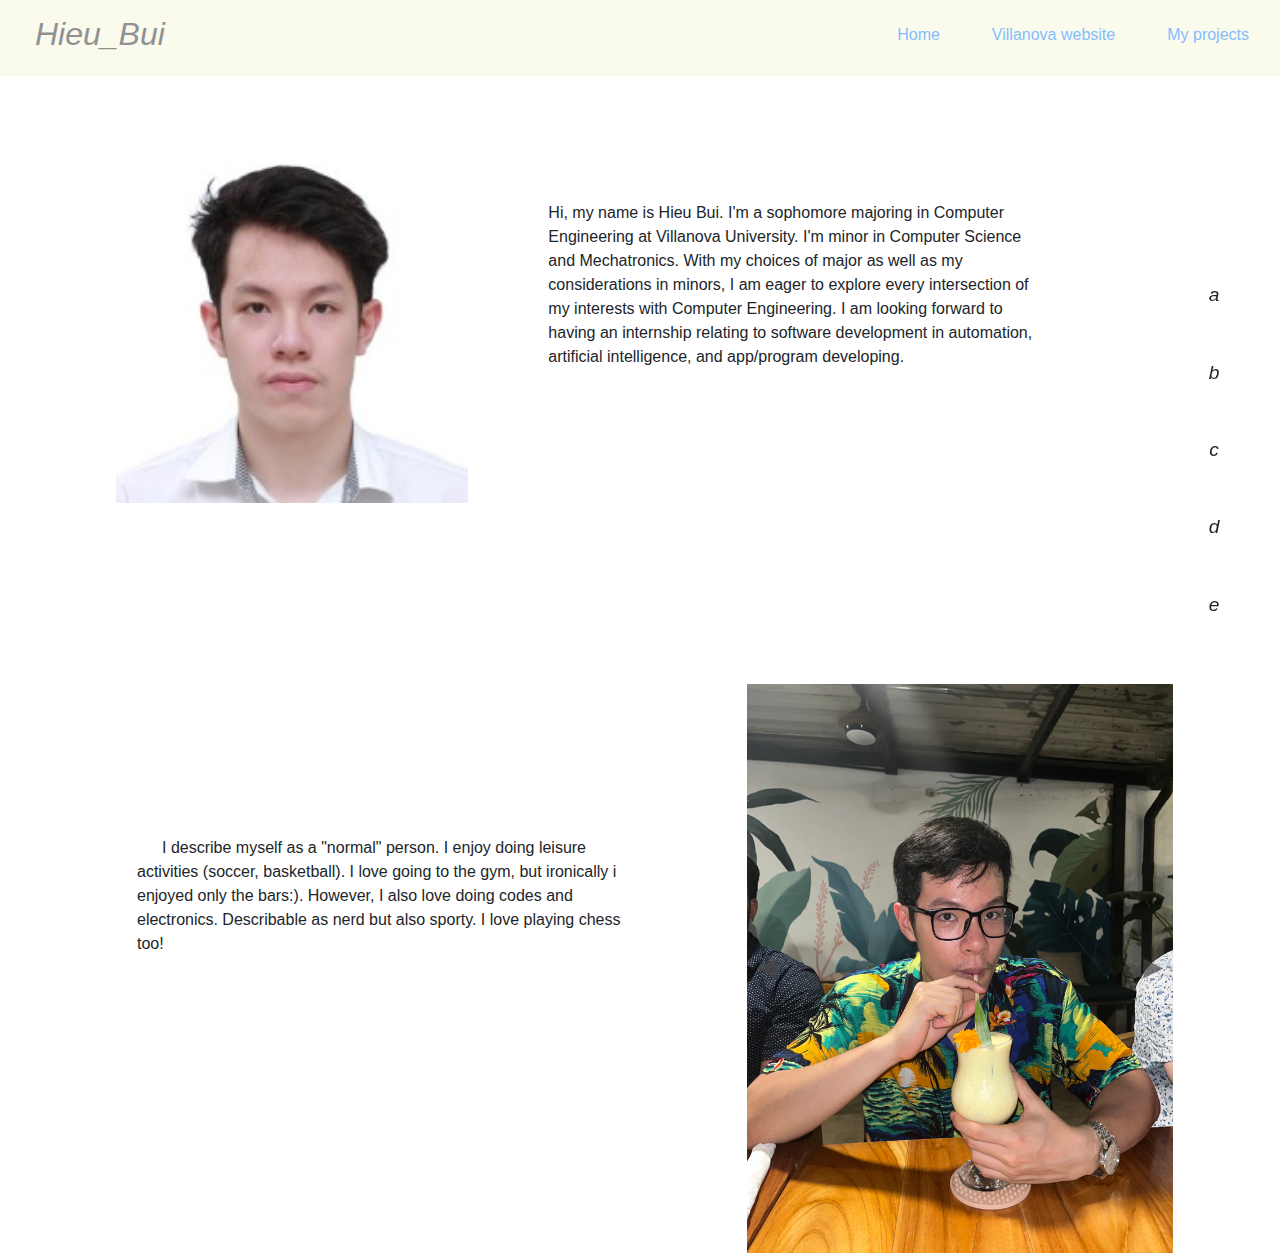
<file: hw3-portfolio_prep/index.html>
<!DOCTYPE html>
<html lang="en">
    <head>
        <title>Portfolio</title>
        <!-- Bootstrap required meta tags -->
        <meta charset="utf-8">
        <meta name="viewport" content="width=device-width, initial-scale=1, shrink-to-fit=no">

        <!-- Bootstrap CSS -->
        
        <link rel="stylesheet" href=" https://cdn.jsdelivr.net/npm/bootstrap@4.3.1/dist/css/bootstrap.min.css" integrity="sha384-ggOyR0iXCbMQv3Xipma34MD+dH/1fQ784/j6cY/iJTQUOhcWr7x9JvoRxT2MZw1T" crossorigin="anonymous">
        <link rel="stylesheet" href="portfolio.css" />
        <script src="fucntions.js" defer></script>
        <script src="app.js" defer></script>
    </head>
    <body>
        <div class = "container1">
                <div class = "row">
                    <div class = "col">
                        <div class = "title">
                            <h2>Hieu_Bui</h2>
                        </div>
                        <ul class = "nav inline justify-content-end">
                            <li class = "nav-item">
                                <a class="nav-link" href = "index.html">Home</a>
                            </li>
                            <li class = "nav-item">
                                <a class="nav-link" href = "https://www1.villanova.edu/university.html" target="_blank">Villanova website</a>
                            </li> 
                            <li class = "nav-item">
                                <a class="nav-link" href = "projects.html">My projects</a>
                            </li> 
                        </ul>
                    </div>
                </div>
        </div>
        <div class="container-fluid">
            <div class = "row row1">
                <div class = "col-5">
                    <img id="myImage" src = "myself.jpg" alt ="Myself">
                </div>
                <div class = "col-5">
                    <p class = "myself-des">Hi, my name is Hieu Bui. I'm a sophomore majoring in Computer Engineering
                        at Villanova University. I'm minor in Computer Science and Mechatronics.
                        With my choices of major as well as my considerations in minors, I am eager 
                        to explore every intersection of my interests with Computer Engineering. 
                        I am looking forward to having an internship relating to software development 
                        in automation, artificial intelligence, and app/program developing.
                    </p>
                </div>
            </div>
            <div class = "row row2">
                <div class = "col-6">
                    <p style="text-indent: 25px;" class = "int_fact">
                        I describe myself as a "normal" person. I enjoy doing leisure activities (soccer, basketball).
                        I love going to the gym, but ironically i enjoyed only the bars:). 
                        However, I also love doing codes and electronics. Describable as nerd but 
                        also sporty. I love playing chess too!
                    </p>
                </div>
                <div class = "col-1"></div>
                <div class = "col-4">
                    <div class="slides">
                        <img src="IMG_3993.jpg" alt="Photo 1">
                        <img src="IMG_4587.jpg" alt="Photo 2">
                        <img src="IMG_4648.jpg" alt="Photo 3">
                    </div>
                    <button class="prev" onclick= "prevSlide()"> </button>
                    <button class="next" onclick= "nextSlide()"> </button>
                </div>
            </div>

            <div class="controls">
                <div class="control active-btn" data-id="home" >
                    <i class="fas fa-home">a</i>
                </div>
                <div class="control" data-id="about">
                    <i class="fas fa-user">b</i>
                </div>
                <div class="control" data-id="portfolio">
                    <i class="fas fa-briefcase">c</i>
                </div>
                <div class="control" data-id="blogs">
                    <i class="far fa-newspaper">d</i>
                </div>
                <div class="control" data-id="contact">
                    <i class="fas fa-envelope-open">e</i>
                </div>
            </div>
        </div>
    </body>
</html>
</file>
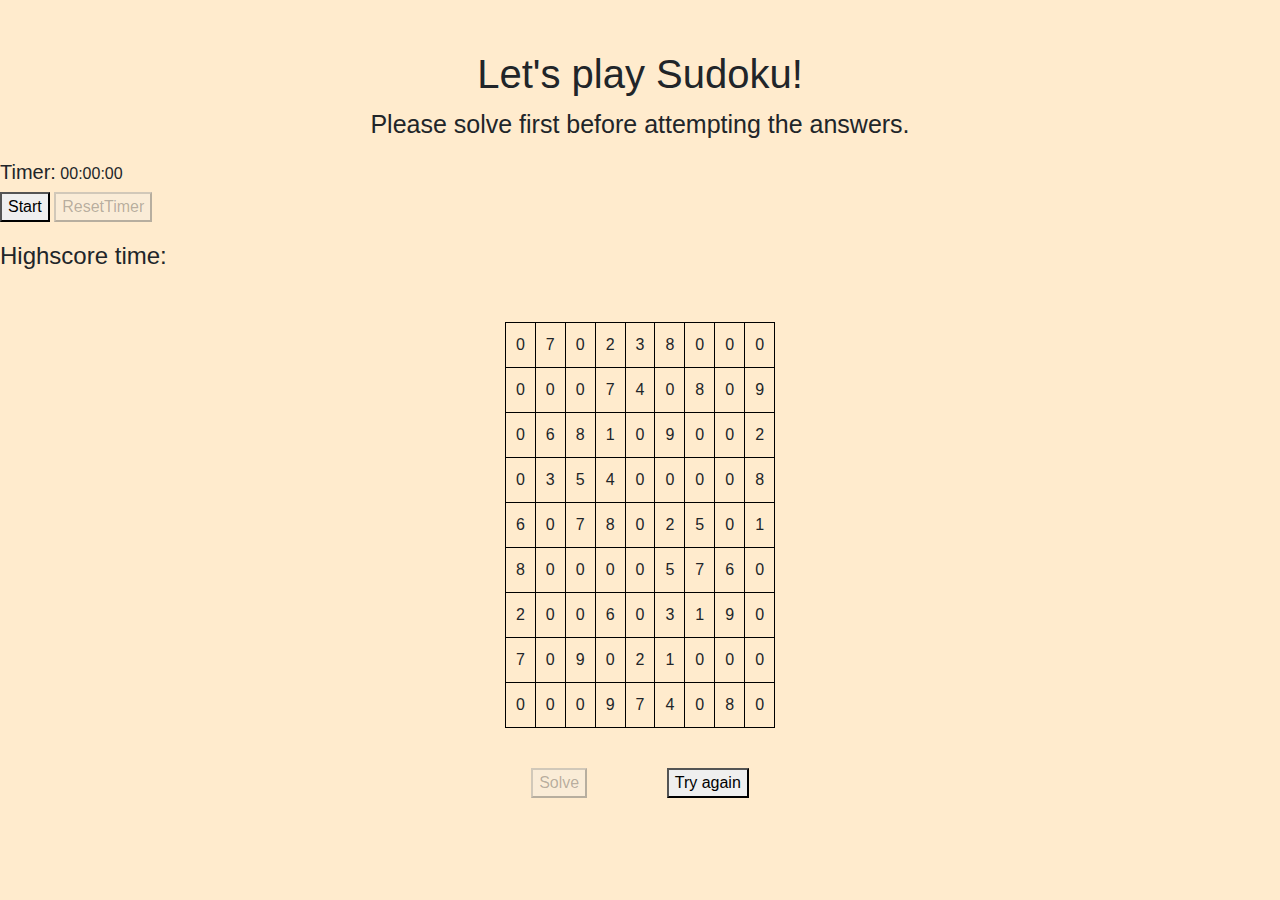
<file: hw4/index.html>
<!DOCTYPE html >
<html >
  <head>
		<!-- Bootstrap required meta tags -->
		<meta charset="utf-8">
		<meta name="viewport" content="width=device-width, initial-scale=1, shrink-to-fit=no">
	
		<!-- Bootstrap CSS -->
		
		<link rel="stylesheet" href=" https://cdn.jsdelivr.net/npm/bootstrap@4.3.1/dist/css/bootstrap.min.css" integrity="sha384-ggOyR0iXCbMQv3Xipma34MD+dH/1fQ784/j6cY/iJTQUOhcWr7x9JvoRxT2MZw1T" crossorigin="anonymous">
    <link rel ="stylesheet" href ="sudoku.css"/>	
  </head>
  <body>
	<main style = "margin-top: 50px;">
		<h1> Let's play Sudoku! </h1>
		<p> Please solve first before attempting the answers.</p>
	</main>
	<div>
		<h5 style="display: inline-block;">Timer: </h5><span id="timer">  00:00:00 </span>
	</div>
	<button id = "start" >Start</button>
	<button id = "reset" disabled >ResetTimer</button>
	
	<aside class = "row">
	<div class = "col-2">
		<h4> Highscore time:</h4>
		<ul id = "time">

		</ul>
	</div>
	<div class = "col-2"></div>
	<div class = "col-4">
  	<table>
		<tr >
		<td id='r11'> </td >
		<td id='r12'> </td >
		<td id='r13'> </td >
		<td id='r14'> </td >
		<td id='r15'> </td >
		<td id='r16'> </td >
		<td id='r17'> </td >
		<td id='r18'> </td >
		<td id='r19'> </td >
		</tr >
		<tr >
		<td id='r21' > </td >
		<td id='r22' > </td >
		<td id='r23' > </td >
		<td id='r24' > </td >
		<td id='r25' > </td >
		<td id='r26' > </td >
		<td id='r27' > </td >
		<td id='r28' > </td >
		<td id='r29' > </td >
		</tr >
		<tr >
		<td id='r31'> </td >
		<td id='r32'> </td >
		<td id='r33'> </td >
		<td id='r34'> </td >
		<td id='r35'> </td >
		<td id='r36'> </td >
		<td id='r37'> </td >
		<td id='r38'> </td >
		<td id='r39'> </td >
		</tr >
		<tr >
		<td id='r41'> </td >
		<td id='r42'> </td >
		<td id='r43'> </td >
		<td id='r44'> </td >
		<td id='r45'> </td >
		<td id='r46'> </td >
		<td id='r47'> </td >
		<td id='r48'> </td >
		<td id='r49'> </td >
		</tr >
		<tr >
		<td id='r51'> </td >
		<td id='r52'> </td >
		<td id='r53'> </td >
		<td id='r54'> </td >
		<td id='r55'> </td >
		<td id='r56'> </td >
		<td id='r57'> </td >
		<td id='r58'> </td >
		<td id='r59'> </td >
		</tr >
		<tr >
		<td id='r61'> </td >
		<td id='r62'> </td >
		<td id='r63'> </td >
		<td id='r64'> </td >
		<td id='r65'> </td >
		<td id='r66'> </td >
		<td id='r67'> </td >
		<td id='r68'> </td >
		<td id='r69'> </td >
		</tr >
		<tr >
		<td id='r71'> </td >
		<td id='r72'> </td >
		<td id='r73'> </td >
		<td id='r74'> </td >
		<td id='r75'> </td >
		<td id='r76'> </td >
		<td id='r77'> </td >
		<td id='r78'> </td >
		<td id='r79'> </td >
		</tr >
		<tr >
		<td id='r81'> </td >
		<td id='r82'> </td >
		<td id='r83'> </td >
		<td id='r84'> </td >
		<td id='r85'> </td >
		<td id='r86'> </td >
		<td id='r87'> </td >
		<td id='r88'> </td >
		<td id='r89'> </td >
		</tr >
		<tr >
		<td id='r91' > </td >
		<td id='r92' > </td >
		<td id='r93' > </td >
		<td id='r94' > </td >
		<td id='r95' > </td >
		<td id='r96' > </td >
		<td id='r97' > </td >
		<td id='r98' > </td >
		<td id='r99' > </td >
		</tr >
  	</table >
	</div>
	</aside>
  <button class = "solve" id = "solve1"  disabled onclick="solve()">Solve</button>
  <button class = "try"  onclick="printBoard1()">Try again</button>

  <script src ="sudoku.js" > </script >
 </body >
 
</html >
</file>
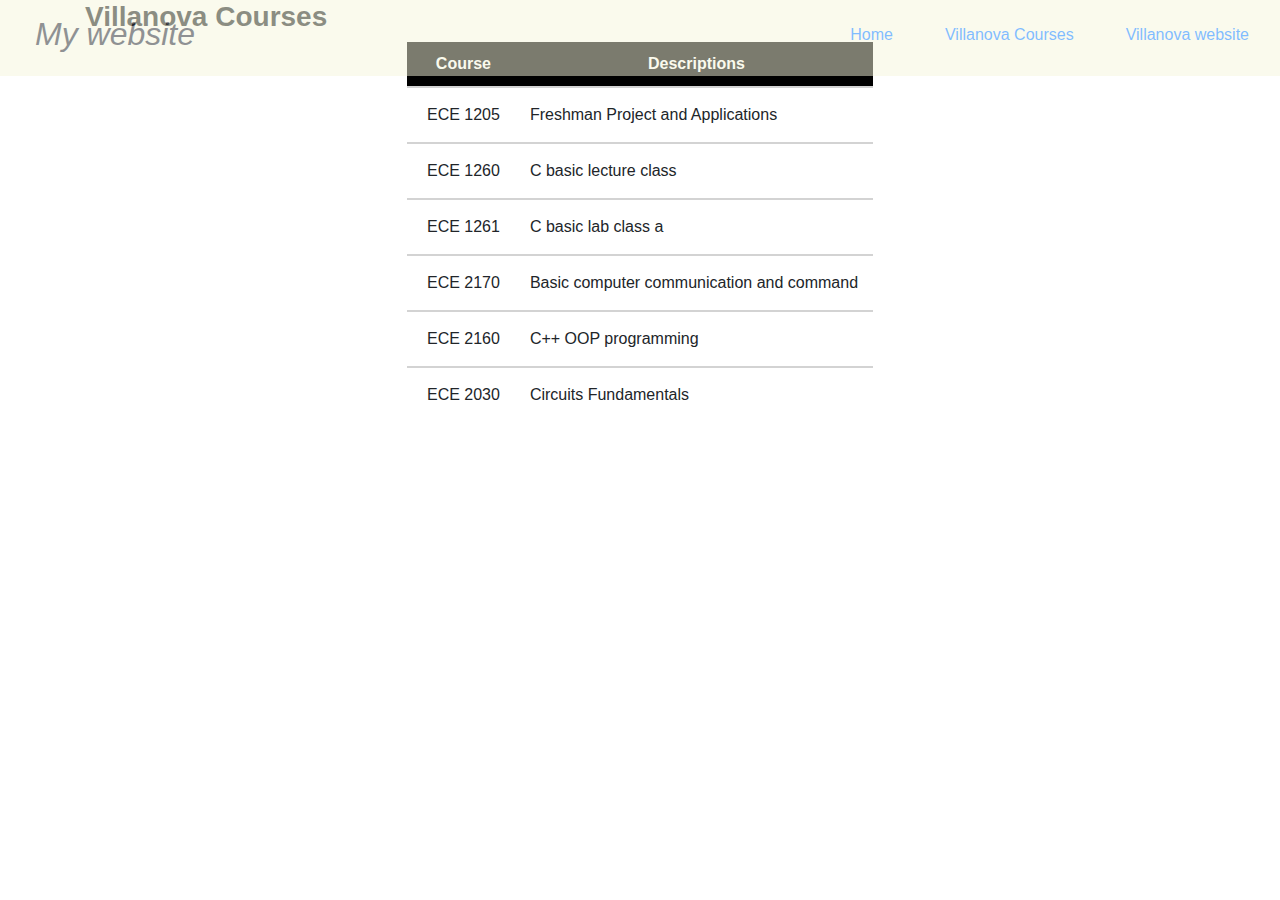
<file: hw3-portfolio_prep/categories.html>
<!DOCTYPE html>
<html lang="en">
    <head>
        <title>Portfolio</title>
        <!-- Bootstrap required meta tags -->
        <meta charset="utf-8">
        <meta name="viewport" content="width=device-width, initial-scale=1, shrink-to-fit=no">

        <!-- Bootstrap CSS -->
        
        <link rel="stylesheet" href=" https://cdn.jsdelivr.net/npm/bootstrap@4.3.1/dist/css/bootstrap.min.css" integrity="sha384-ggOyR0iXCbMQv3Xipma34MD+dH/1fQ784/j6cY/iJTQUOhcWr7x9JvoRxT2MZw1T" crossorigin="anonymous">
        <link rel="stylesheet" href="portfolio.css" />
    </head>
    <body>
        <div class = "container1">
            <div class = "row">
                <div class = "col">
                    <div class = "title">
                        <h2>My website</h2>
                    </div>
                    <ul class = "nav inline justify-content-end">
                        <li class = "nav-item">
                            <a class="nav-link" href = "index.html">Home</a>
                        </li>
                        <li class = "nav-item">
                            <a class="nav-link" href = "categories.html">Villanova Courses</a>
                        </li> 
                        <li class = "nav-item">
                            <a class="nav-link" href = "https://www1.villanova.edu/university.html" target="_blank">Villanova website</a>
                        </li> 
                    </ul>
                </div>
            </div>
         </div>

         <div class = "container">
                <h3> <strong>Villanova Courses</strong></h3>
                    <table class = "some-container">
                        <tr> 
                            <th id = "align"> Course </th>
                            <th id = "align">Descriptions</th>
                        </tr>
                        <tr>
                            <td id = "align">ECE 1205</td>
                            <td>Freshman Project and Applications</td>
                        </tr>
                        <tr>
                            <td id = "align">ECE 1260</td>
                            <td>C basic lecture class</td>
                        </tr>
                        <tr>
                            <td id = "align">ECE 1261</td>
                            <td>C basic lab class a</td>
                        </tr>
                        <tr>
                            <td id = "align">ECE 2170</td>
                            <td>Basic computer communication and command</td>
                        </tr>
                        <tr>
                            <td id = "align">ECE 2160</td>
                            <td>C++ OOP programming</td>
                        </tr>
                        <tr>
                            <td id = "align">ECE 2030</td>
                            <td>Circuits Fundamentals</td>
                        </tr>
                            
                </table>
         </div>
    </body>
</html>
</file>
<file: hw3-portfolio_prep/portfolio.css>
body{
    background-color: white;
    margin: 0 auto;
    font-family: Arial, Helvetica, sans-serif;
    /*overflow-x: hidden*/
}

.title {
    display: inline-block;
    margin-left: 20px;
    padding: 10px;
    font-style: italic;
}
.nav.inline {
    float: right;
}

.nav.inline li {
    display: inline-block;
    padding: 10px;
}
li a:hover /*li a:focus*/{
    color: green;
}

.container1 {
    background-color: beige;
    width: 100%;
    padding: 5px;
    position: fixed;
    z-index: 20;
    opacity: 0.5;
}


.some-container {
    margin: auto auto;
}

table {
    border-bottom: 2px solid white;
    margin: 5%;
    margin-bottom: 20%;
    position: relative;
}
    
th{
    background-color: black;
    color: white;
    padding: 10px 15px; 
}
td {
    background-color: white;
    padding: 15px; 
    border-top: solid;
    border-width: 2px;
    border-color: lightgray; 
    margin: 5%;
}

#align {
    text-align: center;
    padding-left: 20px;
}

.col-5 { 
    position: relative; /* Necessary for absolute positioning */
}

/*home label*/
.row1 img {
    width: 70%;
    margin: 30% 20% 20%;
}

.col-5 { 
    position: relative; /* Necessary for absolute positioning */
}

.col-5 img {
    transition: transform 0.3s ease; /* Smooth transition */
}

/*myself description*/
.row .col-5 .myself-des {
    margin-top: 40%;
}

/*facts description*/
.row.row2{
    margin-top: 80px;
}
.row .col-6 .int_fact {
    margin-top: 25%;
    margin-left: 20%;
}

.row2 img {
    width: 100%;
}

.row2 .col-4 {
    position: relative;
    padding: 0;
    overflow: hidden;
}

.slides {
    display: flex;
}

.slides img {
    transition: transform 1s ease;
}

button {
    position: absolute;
    top: 50%;
    transform: translateY(-50%);
    z-index: 1;
    padding: 10px 10px;
    border: none;
    background-color: rgb(70, 69, 69) ;
    cursor: pointer;
    opacity: 0.7;

}

.prev {
    left: 10px;
    clip-path: polygon(0% 50%, 100% 0%, 100% 100%);
}

.next {
    right: 10px;
    clip-path: polygon(0% 0%, 100% 50%, 0% 100%);
}


/*test button*/
.controls {
    position: fixed;
    z-index: 10;
    top: 50%;
    right: 3%;
    display: flex;
    flex-direction: column;
    align-items: center;
    justify-content: center;
    transform: translateY(-50%);
  }
.controls .control {
    padding: 1rem;
    cursor: pointer;
    background-color: var(--color-grey-4);
    width: 55px;
    height: 55px;
    border-radius: 50%;
    display: flex;
    justify-content: center;
    align-items: center;
    margin: 0.7rem 0;
    box-shadow: var(--box-shadow-1);
}
.controls .control i {
    font-size: 1.2rem;
    color: var(--color-grey-2);
    pointer-events: none;
}
.controls .active-btn {
    background-color: var(--color-secondary);
    transition: all 0.4s ease-in-out;
}
.controls .active-btn i {
    color: var(--color-white);
}
</file>
<file: hw4/sudoku.css>
body{
  background-color: blanchedalmond;
  font-family: 'Trebuchet MS', 'Lucida Sans Unicode', 'Lucida Grande', 'Lucida Sans', Arial, sans-serif;
  overflow-x: hidden;
}

aside {
  margin-top: 20px;
}

table {
  border-collapse : collapse;
  margin: 80px auto 40px;
}


td {
  border: 1px solid black;
  padding: 10px;
  margin: 10px;
}
main {
  text-align: center;
  font-size: 25px;
}

button.solve {
  margin-left: 41.5%;
}

button.try{
  float: right;
  margin-right: 41.5%;
}


button:hover{
  border-radius: 50px;
  color: red;
  transform: scale(1.2);
  transition: transform 1s ease;
}

.temp{
  pointer-events: none;
}
</file>
